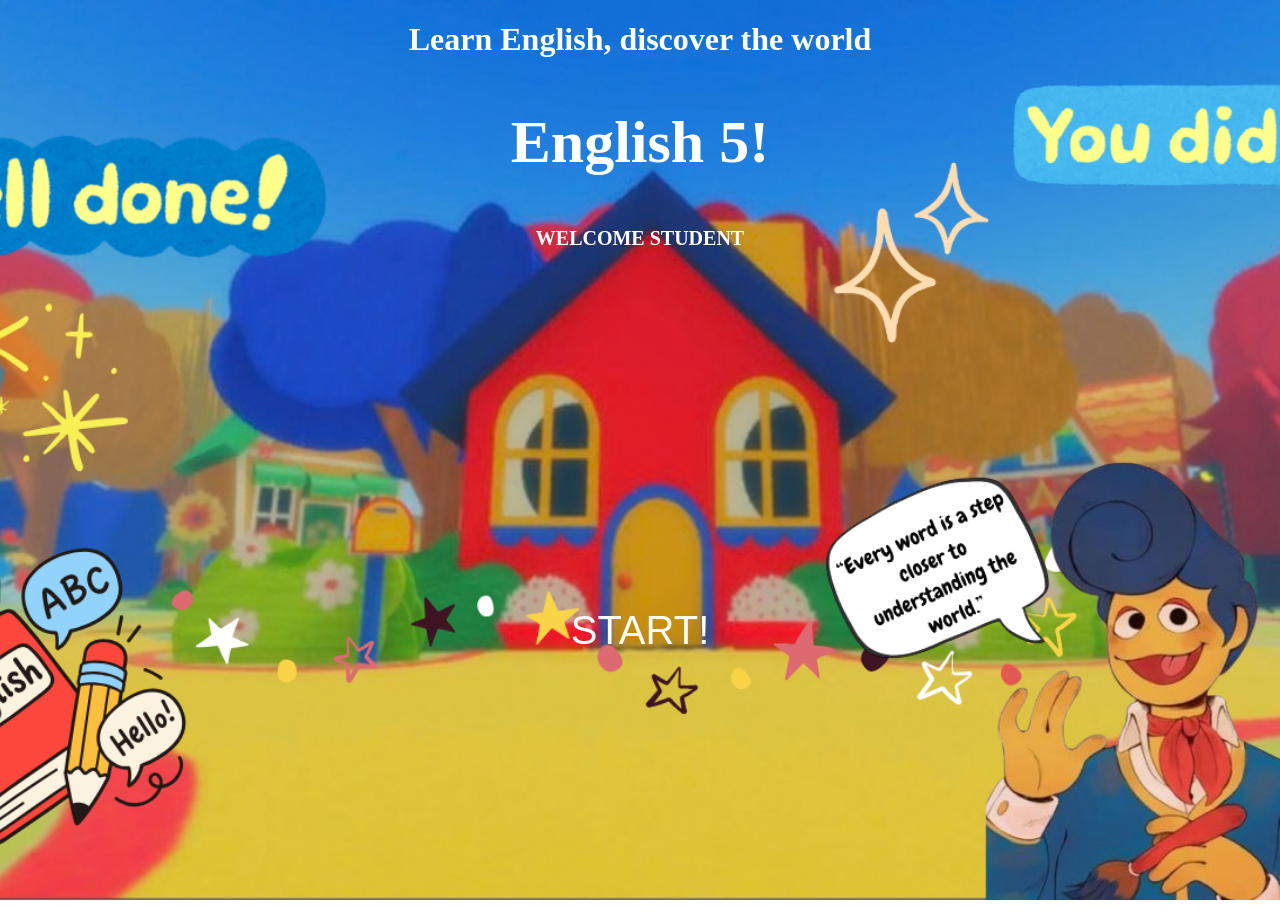
<file: WebsitaCool/index.html>
<!DOCTYPE html>
<html lang="en">
<head>
    <meta charset="UTF-8">
    <meta name="viewport" content="width=device-width, initial-scale=1.0">
    <title>“English opens doors to a world of possibilities.”</title>
     <link rel="stylesheet" href="disenio.css">
</head>
<body>
    <img src="imagenes/wally.png" class="decoracion">
   <h1 class="texto-blanco">Learn English, discover the world</h1>
  <h2 class="texto-blanco-2">English 5!</h2>
  <a href="dosito.html" class="enlace">START!</a>
  <h3 class="lol">WELCOME STUDENT</h3>

</body>
</html>
</file>
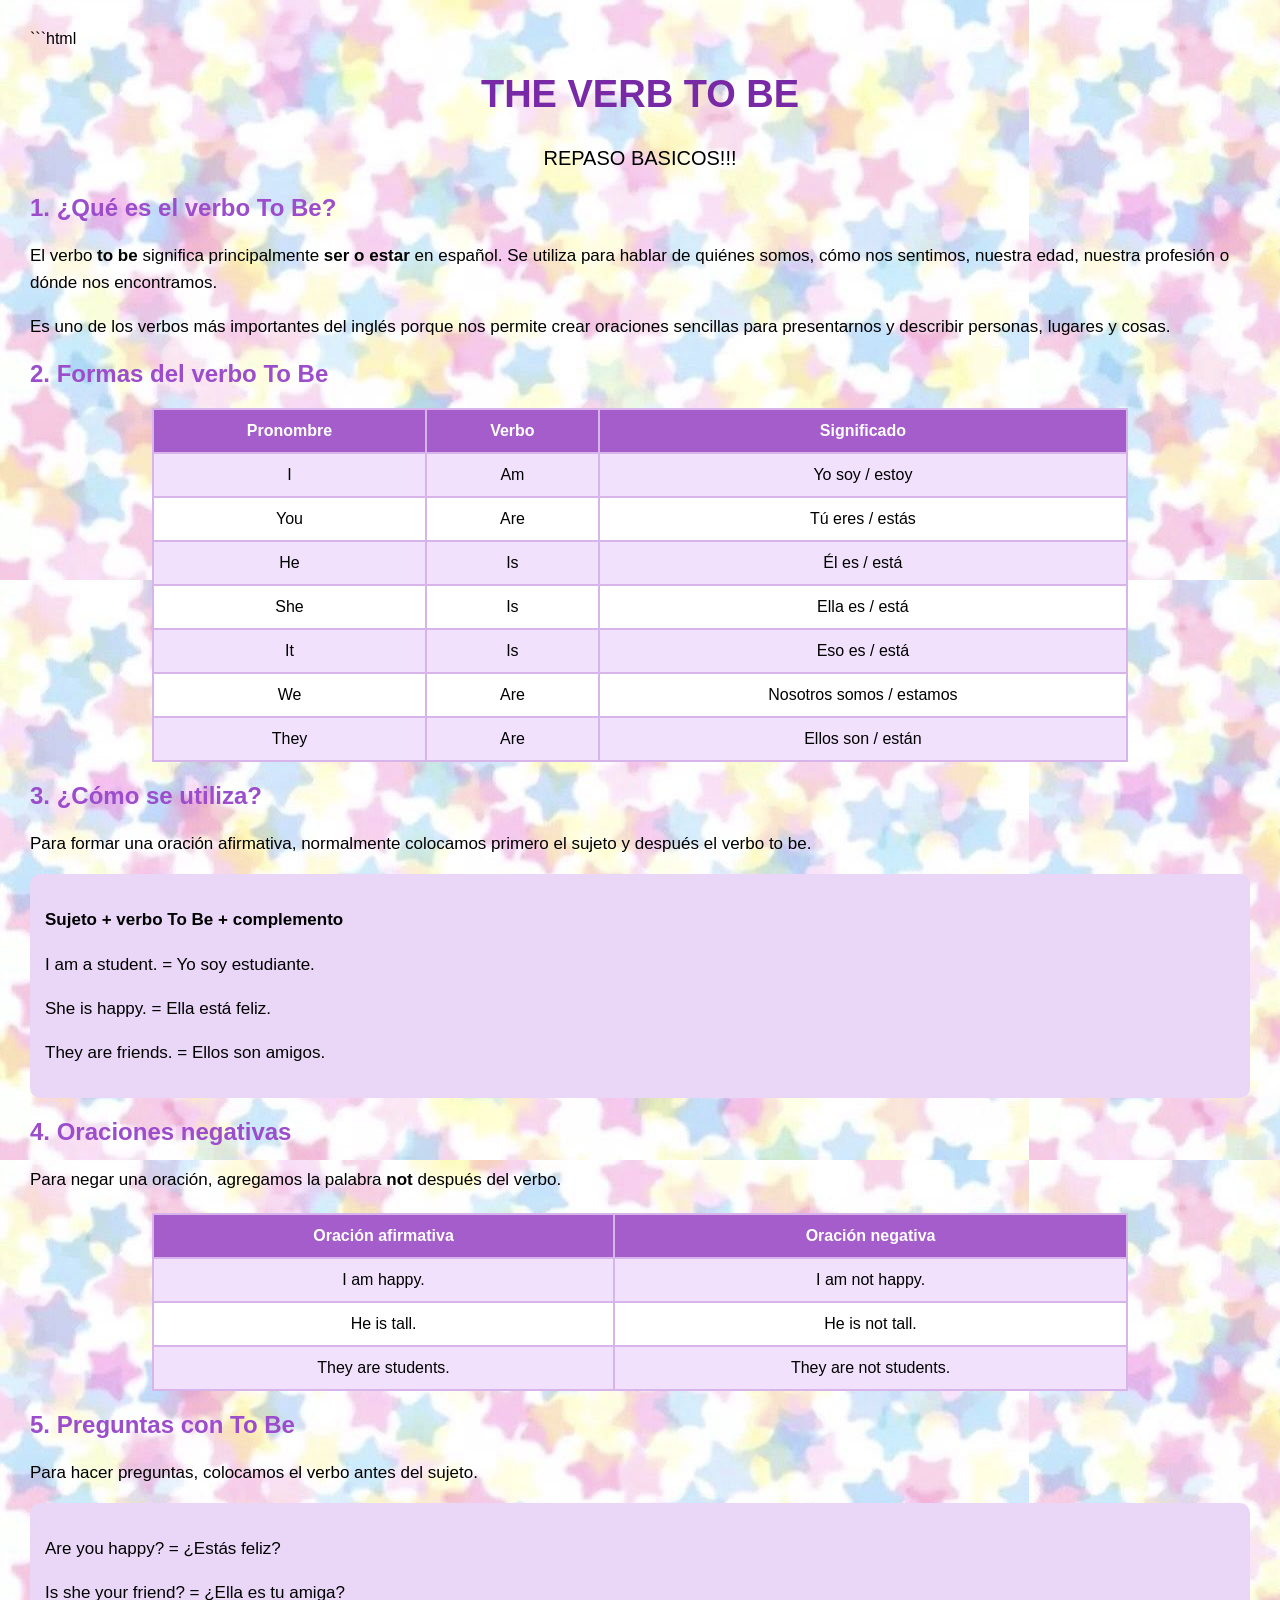
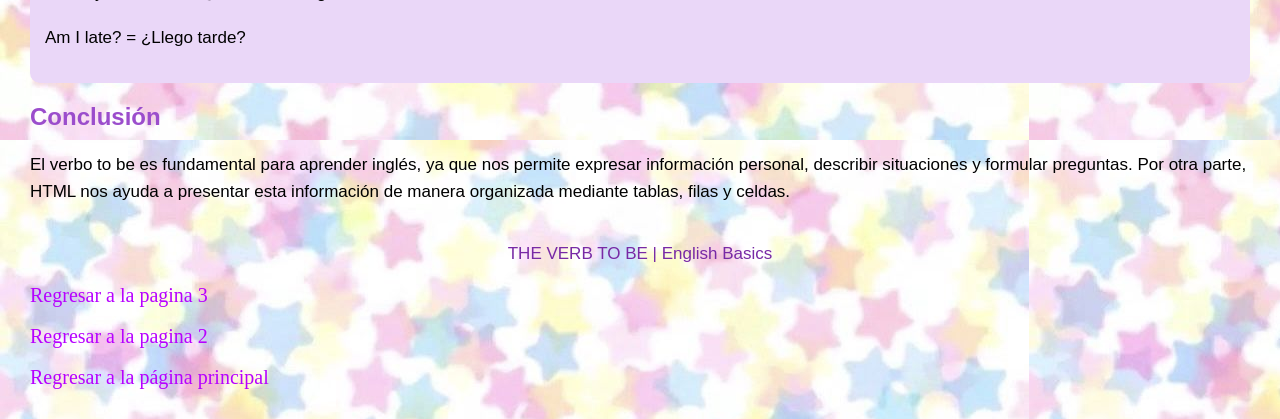
<file: WebsitaCool/cuatrosito.html>
```html
<!DOCTYPE html>
<html lang="es">
<head>
    <meta charset="UTF-8">
    <meta name="viewport" content="width=device-width, initial-scale=1.0">
    <title>The Verb To Be</title>
    <link rel="stylesheet" href="disenio4.css">
</head>

<body>

    <h1>THE VERB TO BE</h1>

    <p class="inicio">
        REPASO BASICOS!!!
    </p>

    <h2>1. ¿Qué es el verbo To Be?</h2>

    <p>
        El verbo <b>to be</b> significa principalmente
        <b>ser o estar</b> en español. Se utiliza para hablar
        de quiénes somos, cómo nos sentimos, nuestra edad,
        nuestra profesión o dónde nos encontramos.
    </p>

    <p>
        Es uno de los verbos más importantes del inglés porque
        nos permite crear oraciones sencillas para presentarnos
        y describir personas, lugares y cosas.
    </p>

    <h2>2. Formas del verbo To Be</h2>

    <table>
        <tr>
            <th>Pronombre</th>
            <th>Verbo</th>
            <th>Significado</th>
        </tr>

        <tr>
            <td>I</td>
            <td>Am</td>
            <td>Yo soy / estoy</td>
        </tr>

        <tr>
            <td>You</td>
            <td>Are</td>
            <td>Tú eres / estás</td>
        </tr>

        <tr>
            <td>He</td>
            <td>Is</td>
            <td>Él es / está</td>
        </tr>

        <tr>
            <td>She</td>
            <td>Is</td>
            <td>Ella es / está</td>
        </tr>

        <tr>
            <td>It</td>
            <td>Is</td>
            <td>Eso es / está</td>
        </tr>

        <tr>
            <td>We</td>
            <td>Are</td>
            <td>Nosotros somos / estamos</td>
        </tr>

        <tr>
            <td>They</td>
            <td>Are</td>
            <td>Ellos son / están</td>
        </tr>
    </table>

    <h2>3. ¿Cómo se utiliza?</h2>

    <p>
        Para formar una oración afirmativa, normalmente
        colocamos primero el sujeto y después el verbo to be.
    </p>

    <div class="ejemplo">
        <p><b>Sujeto + verbo To Be + complemento</b></p>
        <p>I am a student. = Yo soy estudiante.</p>
        <p>She is happy. = Ella está feliz.</p>
        <p>They are friends. = Ellos son amigos.</p>
    </div>

    <h2>4. Oraciones negativas</h2>

    <p>
        Para negar una oración, agregamos la palabra
        <b>not</b> después del verbo.
    </p>

    <table>
        <tr>
            <th>Oración afirmativa</th>
            <th>Oración negativa</th>
        </tr>

        <tr>
            <td>I am happy.</td>
            <td>I am not happy.</td>
        </tr>

        <tr>
            <td>He is tall.</td>
            <td>He is not tall.</td>
        </tr>

        <tr>
            <td>They are students.</td>
            <td>They are not students.</td>
        </tr>
    </table>

    <h2>5. Preguntas con To Be</h2>

    <p>
        Para hacer preguntas, colocamos el verbo antes del sujeto.
    </p>

    <div class="ejemplo">
        <p>Are you happy? = ¿Estás feliz?</p>
        <p>Is she your friend? = ¿Ella es tu amiga?</p>
        <p>Am I late? = ¿Llego tarde?</p>
    </div>

    

    <h2>Conclusión</h2>

    <p>
        El verbo to be es fundamental para aprender inglés,
        ya que nos permite expresar información personal,
        describir situaciones y formular preguntas.
        Por otra parte, HTML nos ayuda a presentar esta información
        de manera organizada mediante tablas, filas y celdas.
    </p>

    <footer>
        <p>THE VERB TO BE | English Basics</p>
    </footer>
<a href="tresito.html"> Regresar a la pagina 3</a>
<br></br>
<a href="dosito.html"> Regresar a la pagina 2</a>
<br></br>
    <a href="index.html">Regresar a la página principal</a>
</body>
</html>
</file>
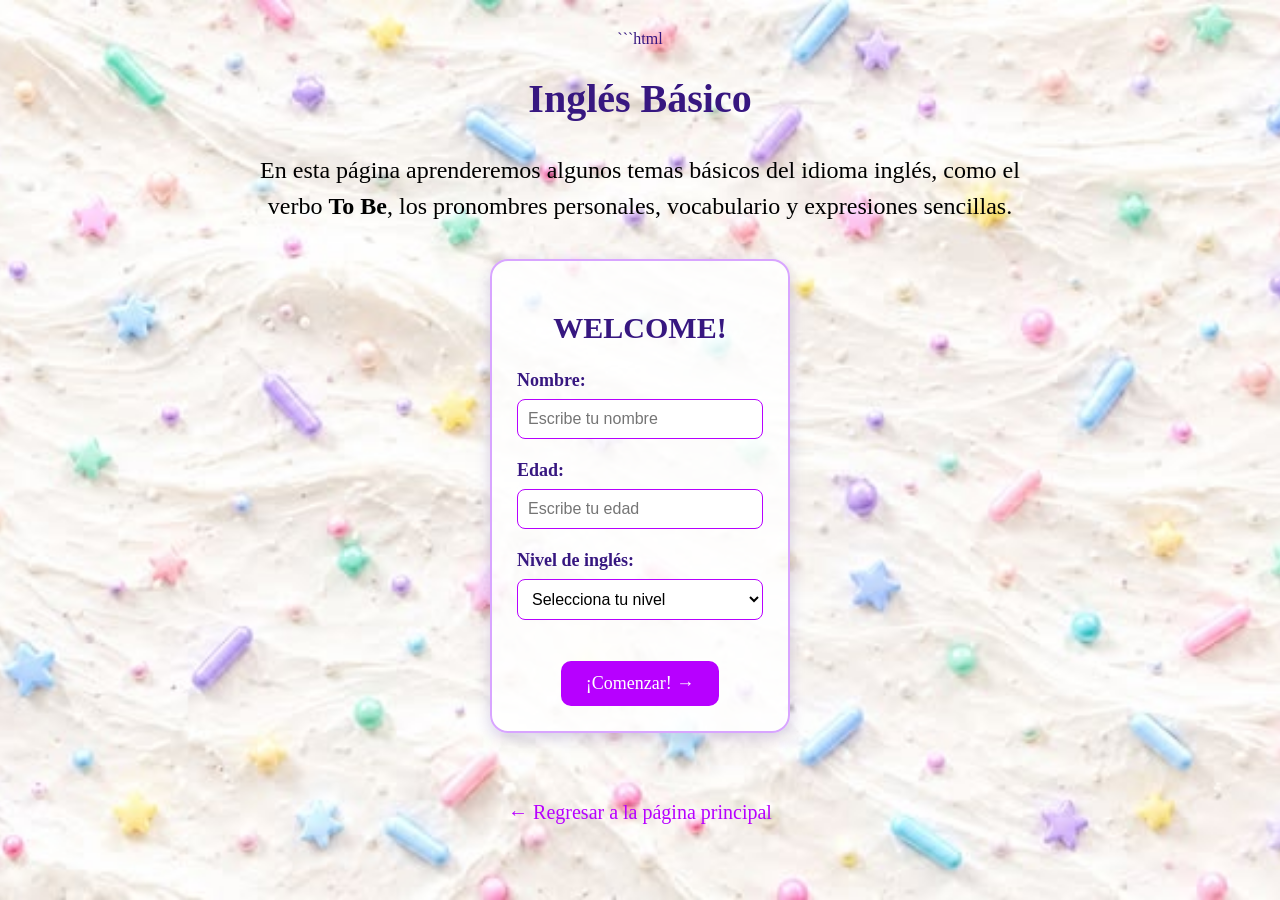
<file: WebsitaCool/dosito.html>
```html
<!DOCTYPE html>
<html lang="es">

<head>
    <meta charset="UTF-8">
    <meta name="viewport" content="width=device-width, initial-scale=1.0">
    <title>Inglés Básico</title>
    <link rel="stylesheet" href="disenio2.css">
</head>

<body>

    <h1>Inglés Básico</h1>

    <p>
        En esta página aprenderemos algunos temas básicos del idioma inglés,
        como el verbo <strong>To Be</strong>, los pronombres personales,
        vocabulario y expresiones sencillas.
    </p>

    <form action="tresito.html" method="get">

        <h2>WELCOME!</h2>

        <label for="nombre">Nombre:</label>
        <input
            type="text"
            id="nombre"
            name="nombre"
            placeholder="Escribe tu nombre"
            required
        >

        <br><br>

        <label for="edad">Edad:</label>
        <input
            type="number"
            id="edad"
            name="edad"
            placeholder="Escribe tu edad"
            min="1"
            required
        >

        <br><br>

        <label for="nivel">Nivel de inglés:</label>

        <select id="nivel" name="nivel" required>
            <option value="">Selecciona tu nivel</option>
            <option value="alto">Alto</option>
            <option value="medio">Medio</option>
            <option value="nulo">Nulo</option>
        </select>

        <br><br>

        <button type="submit">¡Comenzar! →</button>

    </form>

    <br>

    <a href="index.html">← Regresar a la página principal</a>

</body>

</html>
</file>
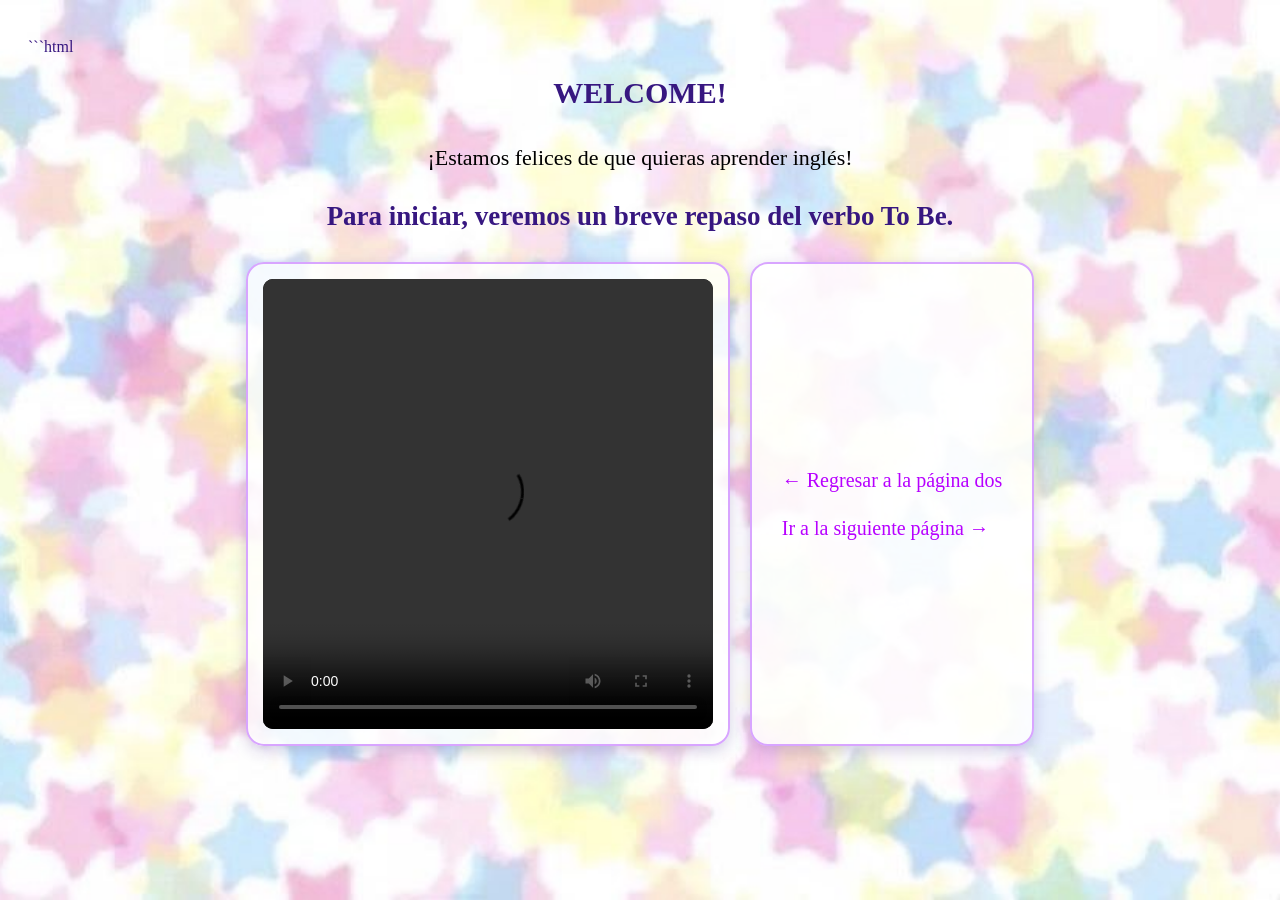
<file: WebsitaCool/tresito.html>
```html
<!DOCTYPE html>
<html lang="es">

<head>
    <meta charset="UTF-8">
    <meta name="viewport" content="width=device-width, initial-scale=1.0">
    <title>Videos - Inglés Básico</title>
    <link rel="stylesheet" href="disenio3.css">
</head>

<body>

    <h1 id="bienvenida">WELCOME!</h1>

    <p class="introduccion">
        ¡Estamos felices de que quieras aprender inglés!
    </p>

    <h2>Para iniciar, veremos un breve repaso del verbo To Be.</h2>

    <table class="distribucion">
        <tr>

            <td class="video">
                <video controls>
                    <source src="vieop.mp4" type="video/mp4">
                    Tu navegador no puede reproducir este video.
                </video>
            </td>

            <td class="enlaces">
                <a href="dosito.html">← Regresar a la página dos</a>

                <a href="cuatrosito.html">Ir a la siguiente página →</a>
            </td>

        </tr>
    </table>

    <script>
        const parametros = new URLSearchParams(window.location.search);
        const nombre = parametros.get("nombre");

        if (nombre) {
            document.getElementById("bienvenida").textContent =
                "WELCOME, " + nombre + "!";
        }
    </script>

</body>

</html>
</file>
<file: WebsitaCool/disenio.css>
html, body {
  height: 100%;
}

body {
  background-image: url("imagenes/Diseño\ sin\ título.png");
  background-size: cover;
  background-position: center;
  background-repeat: no-repeat;
}

.texto-blanco{
  color: rgb(255, 255, 255);
  
  text-align: center;
  top: 70px;
  left: 50px;
  font-family: cursive;
}

.texto-blanco-2{
  color: rgb(255, 255, 255);
  
  top: 110px;  
  text-align: center;
  left: 40px;
  font-size: 60px; 
  font-family: cursive;
}
.lol{
  color: rgb(255, 255, 255); 
  top: 90px;  
  text-align: center;
  left: 30px;
  font-size:20px; 
  font-family: cursive;
}
.decoracion {
    position: fixed;
    bottom: 0;
    right: 0;
    width: 500px;
    z-index: 10;
}

.enlace {
    position: absolute;
    top: 70%;
    left: 50%;
    transform: translate(-50%, -50%);
    font-size: 40px;
}
a {
    color: #ffffff;
    text-decoration: none;
    font-size: 25px;
    font-family: Impact, Haettenschweiler, 'Arial Narrow Bold', sans-serif;
}

a:hover {
    color: #e84393;
}
</file>
<file: WebsitaCool/disenio4.css>
body {
    background-color: #f8f0ff;
    font-family: Arial, sans-serif;
    background-image: url("imagenes/ee.jpg");
    margin: 30px;
}

h1 {
    text-align: center;
    color: #7829a5;
    font-size: 38px;
}

h2 {
    color: #9b4dcc;
}

p {
    font-size: 17px;
    line-height: 1.6;
}

.inicio {
    text-align: center;
    font-size: 20px;
}

table {
    width: 80%;
    margin: 20px auto;
    border-collapse: collapse;
    background-color: white;
}

th {
    background-color: #a65dcc;
    color: white;
}

th, td {
    border: 2px solid #d7b5eb;
    padding: 12px;
    text-align: center;
}

tr:nth-child(even) {
    background-color: #f1e1fc;
}

.ejemplo {
    background-color: #ead7f8;
    padding: 15px;
    border-radius: 10px;
}

pre {
    white-space: pre-wrap;
    overflow-wrap: anywhere;
}

footer {
    text-align: center;
    color: #7829a5;
    margin-top: 35px;
}
a {
    color: #b700ff;
    font-size: 20px;
    text-decoration: none;
    text-align: center;
    font-family: Cambria, Cochin, Georgia, Times, 'Times New Roman', serif;

}

a:hover {
    color: #e84393;
}
</file>
<file: WebsitaCool/disenio2.css>
html, body {
    min-height: 100%;
    margin: 0;
}

body {
    background-image: url("imagenes/lolip.jpg");
    background-size: cover;
    background-position: center;
    background-repeat: no-repeat;
    background-attachment: fixed;
    font-family: Cambria, Cochin, Georgia, Times, serif;
    color: #371780;
    text-align: center;
    padding: 30px 20px;
    box-sizing: border-box;
}

h1 {
    color: #371780;
    font-size: 40px;
    text-align: center;
    font-family: Georgia, 'Times New Roman', Times, serif;
    margin-bottom: 30px;
}

h2 {
    color: #371780;
    font-size: 30px;
    font-family: Georgia, 'Times New Roman', Times, serif;
    margin-bottom: 25px;
}

p {
    color: #000000;
    font-size: 24px;
    width: 70%;
    max-width: 800px;
    margin: 20px auto;
    text-align: center;
    line-height: 1.5;
    font-family: Georgia, 'Times New Roman', Times, serif;
}

form {
    background-color: rgba(255, 255, 255, 0.85);
    text-align: left;
    width: 300px;
    max-width: 90%;
    margin: 35px auto;
    padding: 25px;
    font-size: 18px;
    border: 2px solid #d8a5ff;
    border-radius: 18px;
    box-shadow: 0 5px 15px rgba(55, 23, 128, 0.2);
    box-sizing: border-box;
}

form h2 {
    text-align: center;
}

label {
    display: block;
    color: #371780;
    margin-bottom: 8px;
    font-weight: bold;
}

input, select {
    width: 100%;
    padding: 10px;
    font-size: 16px;
    border: 1px solid #b700ff;
    border-radius: 8px;
    background-color: #ffffff;
    box-sizing: border-box;
}

input:focus, select:focus {
    outline: 2px solid #d8a5ff;
}

button {
    display: block;
    margin: 20px auto 0;
    padding: 12px 25px;
    background-color: #b700ff;
    color: white;
    font-size: 18px;
    font-family: Cambria, Cochin, Georgia, Times, serif;
    border: none;
    border-radius: 10px;
    cursor: pointer;
    transition: 0.3s;
}

button:hover {
    background-color: #e84393;
    transform: scale(1.04);
}

a {
    display: inline-block;
    color: #b700ff;
    font-size: 20px;
    text-decoration: none;
    text-align: center;
    font-family: Cambria, Cochin, Georgia, Times, serif;
    margin: 15px;
}

a:hover {
    color: #e84393;
}

@media (max-width: 600px) {
    h1 {
        font-size: 32px;
    }

    p {
        width: 95%;
        font-size: 19px;
    }

    form {
        margin-top: 25px;
    }
}
</file>
<file: WebsitaCool/disenio3.css>
```css
html, body {
    min-height: 100%;
    margin: 0;
}

body {
    background-image: url("imagenes/ee.jpg");
    background-size: cover;
    background-position: center;
    background-repeat: no-repeat;
    background-attachment: fixed;
    font-family: Cambria, Cochin, Georgia, Times, serif;
    color: #371780;
    padding: 30px 20px;
    box-sizing: border-box;
}

h1 {
    color: #371780;
    font-size: 30px;
    text-align: center;
    font-family: Georgia, 'Times New Roman', Times, serif;
    margin: 20px 0 35px;
}

h2 {
    color: #371780;
    font-size: 27px;
    text-align: center;
    font-family: Georgia, 'Times New Roman', Times, serif;
    margin: 30px 0;
}

.introduccion {
    color: #000000;
    font-size: 22px;
    text-align: center;
    margin: 20px auto;
}

.distribucion {
    margin: 0 auto;
    border-spacing: 20px 0;
    width: auto;
    max-width: 100%;
}

.distribucion td {
    vertical-align: middle;
}

.video {
    padding: 15px;
    background-color: rgba(255, 255, 255, 0.8);
    border: 2px solid #d8a5ff;
    border-radius: 18px;
    box-shadow: 0 5px 15px rgba(55, 23, 128, 0.2);
}

video {
    display: block;
    width: 450px;
    max-width: 100%;
    height: 450px;
    object-fit: contain;
    background-color: #000000;
    border-radius: 10px;
}

.enlaces {
    padding: 20px;
    background-color: rgba(255, 255, 255, 0.85);
    border: 2px solid #d8a5ff;
    border-radius: 18px;
    box-shadow: 0 5px 15px rgba(55, 23, 128, 0.2);
}

.enlaces a {
    display: block;
    color: #b700ff;
    font-size: 20px;
    text-decoration: none;
    font-family: Cambria, Cochin, Georgia, Times, 'Times New Roman', serif;
    margin: 25px 10px;
    white-space: nowrap;
    transition: 0.3s;
}

.enlaces a:hover {
    color: #e84393;
    transform: scale(1.04);
}

@media (max-width: 750px) {
    .distribucion,
    .distribucion tbody,
    .distribucion tr,
    .distribucion td {
        display: block;
        box-sizing: border-box;
        width: 100%;
    }

    .distribucion {
        border-spacing: 0;
    }

    .video {
        margin-bottom: 20px;
    }

    video {
        width: 100%;
        height: auto;
        aspect-ratio: 1 / 1;
    }

    .enlaces a {
        white-space: normal;
    }

    h1 {
        font-size: 26px;
    }

    h2 {
        font-size: 22px;
    }
}
```
</file>
